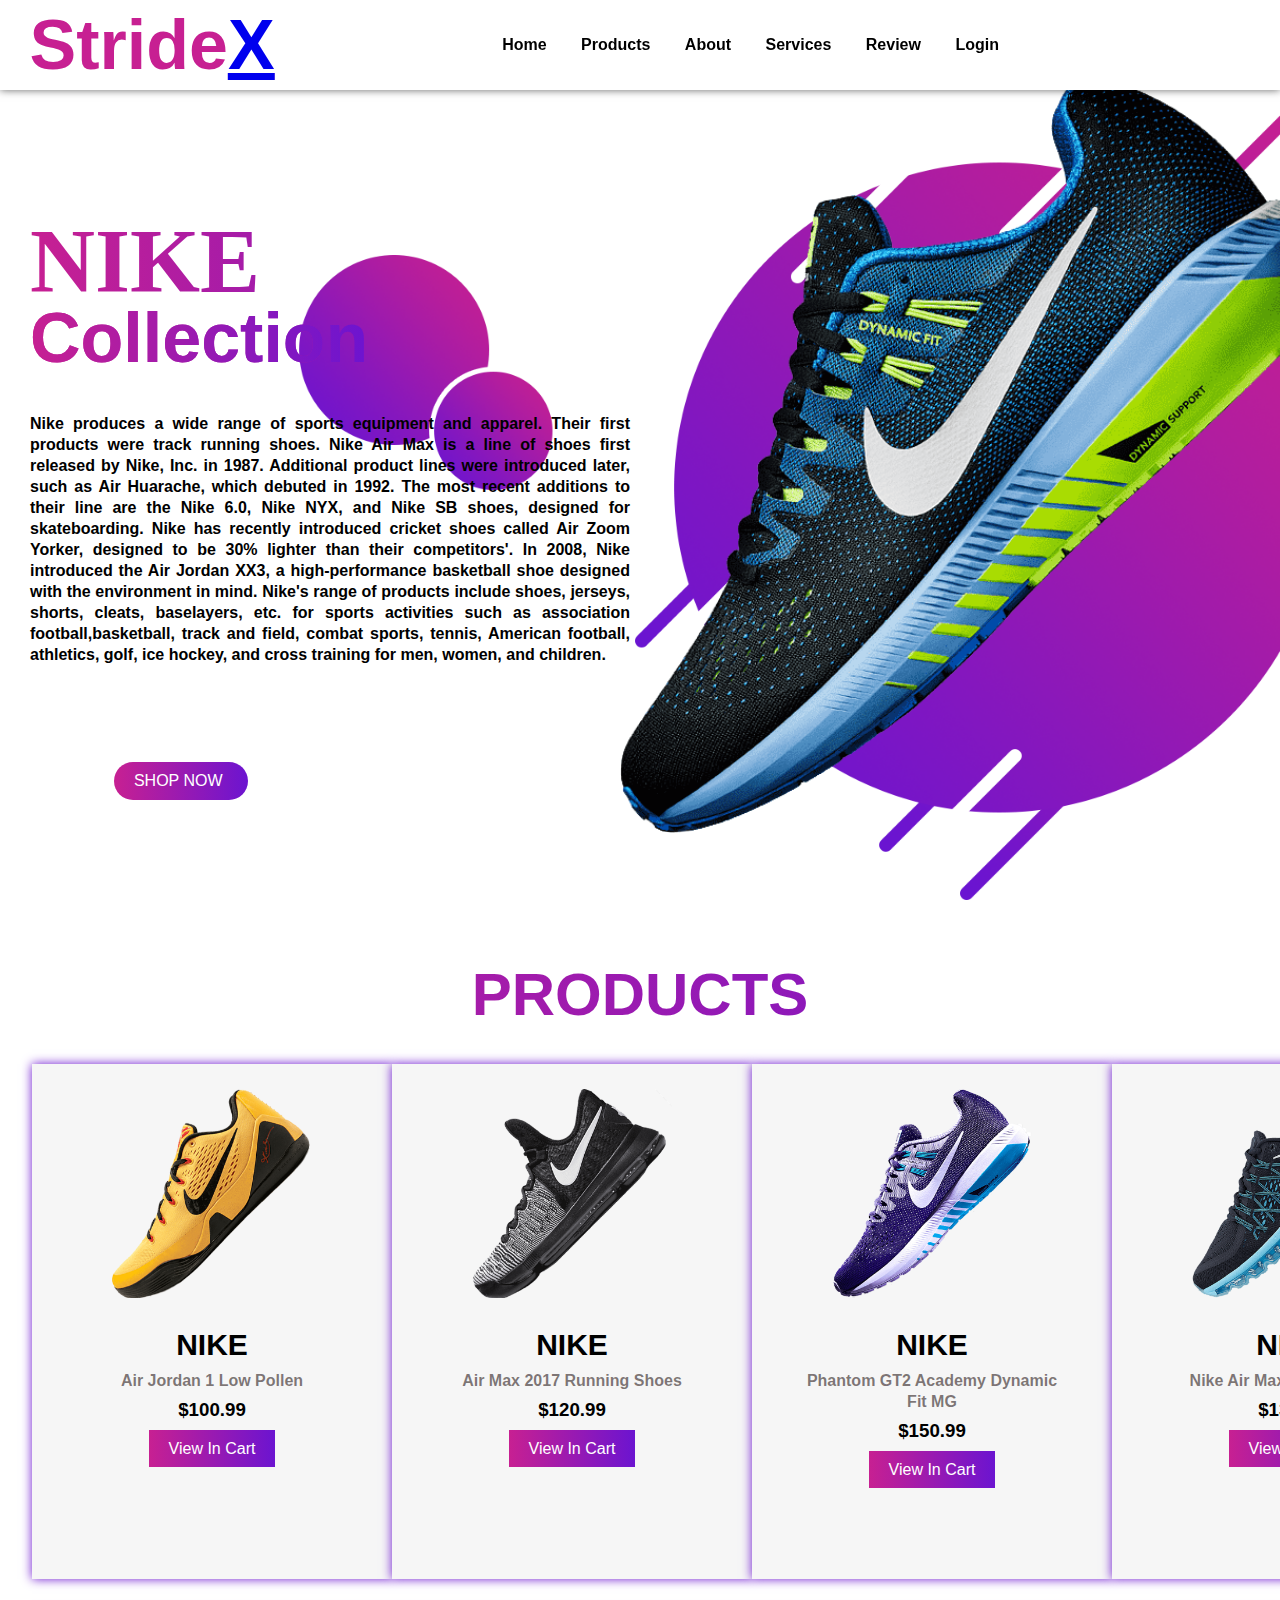
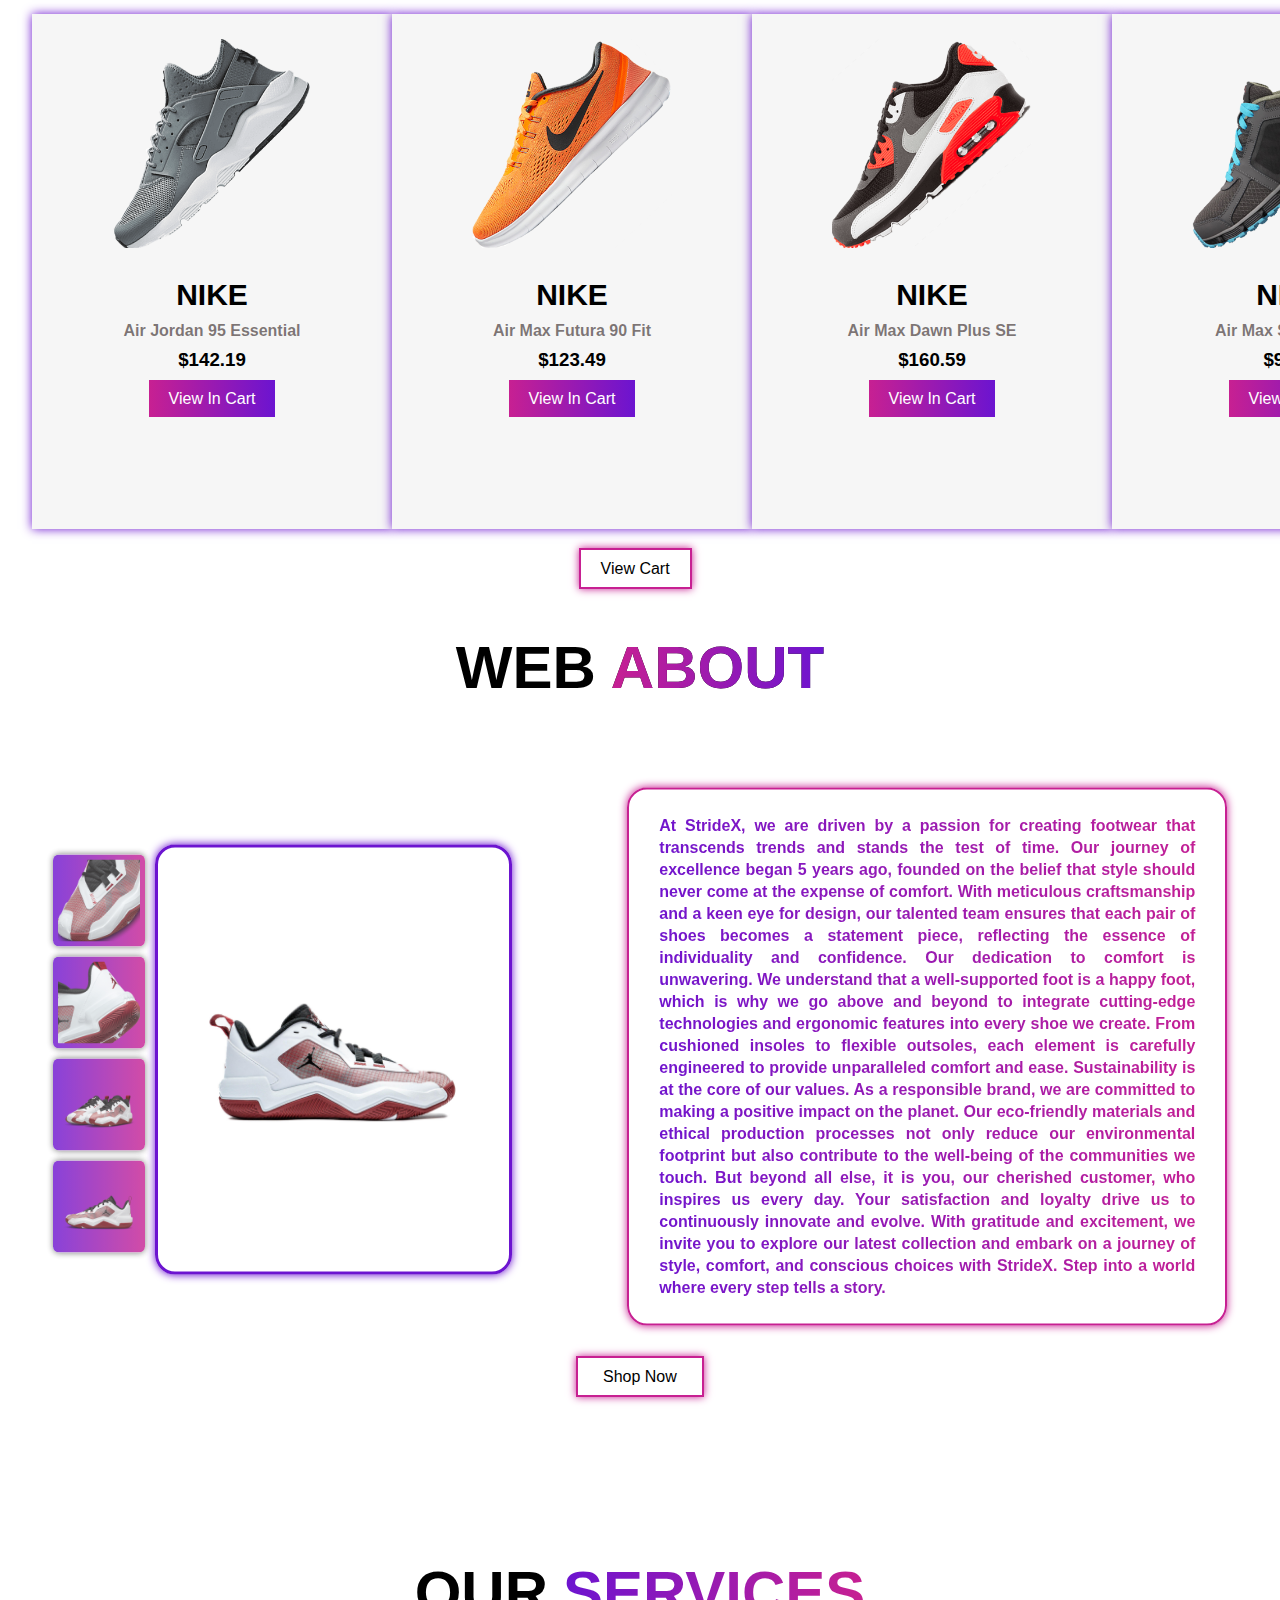
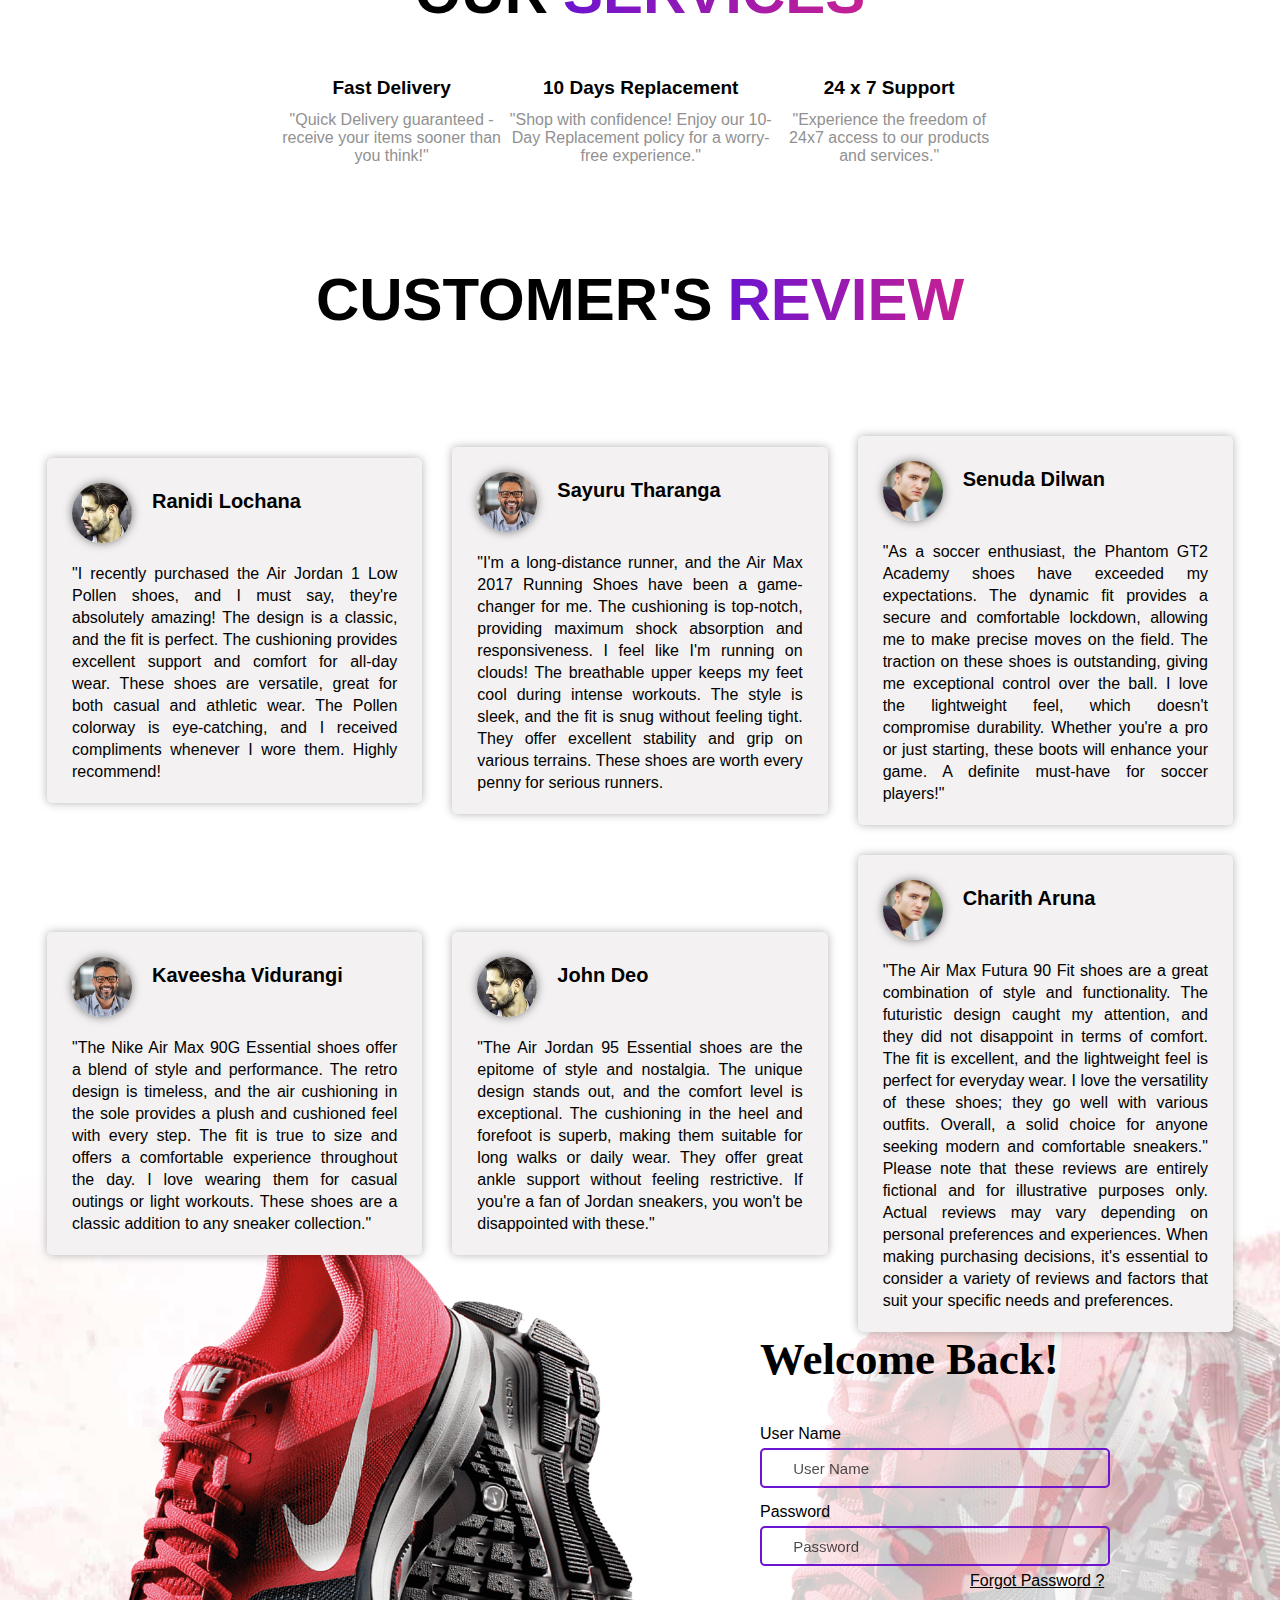
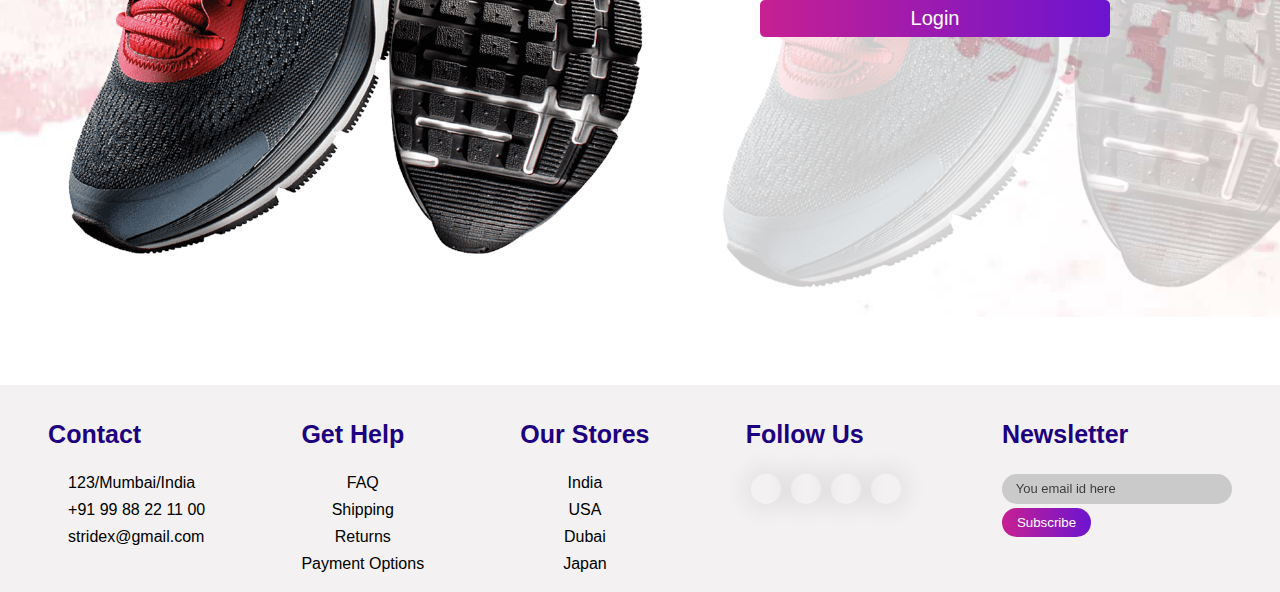
<file: index.html>
<!DOCTYPE html>
<html lang="en">
<head>
    <meta charset="UTF-8">
    <meta name="viewport" content="width=device-width, initial-scale=1.0">
    <title>Nike-Just Do It</title>
    <link rel="stylesheet" href="./nike.css">
    <link rel="shortcut icon" href="/project/image/loging_bg.png">
    <link rel="stylesheet" href="https://cdnjs.cloudflare.com/ajax/libs/font-awesome/6.4.0/css/all.min.css" integrity="sha512-iecdLmaskl7CVkqkXNQ/ZH/XLlvWZOJyj7Yy7tcenmpD1ypASozpmT/E0iPtmFIB46ZmdtAc9eNBvH0H/ZpiBw==" crossorigin="anonymous" referrerpolicy="no-referrer" />
</head>
<body>
        <section>
            <nav>
                <div class="logo">
                    <h1>Stride<span><a href="index.html">X</span></a></h1>
                    <!-- <img src="/project/image/logo_transparent.png" width="10px" height="10px"> -->
                </div>
                <ul>
                    <li><a href="#Home"><b>Home</b></a></li> 
                    <li><a href="#Products"><b>Products</b></a></li>
                    <li><a href="#About"><b>About</b></a></li>
                    <li><a href="#Services"><b>Services</b></a></li>
                    <li><a href="#Review"><b>Review</b></a></li>
                    <li><a href="#Login"><b>Login</b></a></li>
                </ul>
                <div class="icons">
                    <a href="#Review"><i class="fa-solid fa-heart" id="1234"> </a></i> 
                    <button class="carts"><a href="cart.html" id="carticons"><i class="fa-solid fa-cart-shopping"></i></a></button>
                    <a href="#Login"><i class="fa-solid fa-user"></a></i>
                </div>
            </nav>
            
            <div class="main" id="Home">
                <div class="main_content">
                    <div class="main_text">
                        <h1>NIKE<br><span>Collection</span></h1>
                        <p>
                            <b>Nike produces a wide range of sports equipment and apparel. Their first products were track running shoes. Nike Air Max is a line of shoes first released by Nike, Inc. in 1987. Additional product lines were introduced later, such as Air Huarache, which debuted in 1992. The most recent additions to their line are the Nike 6.0, Nike NYX, and Nike SB shoes, designed for skateboarding. Nike has recently introduced cricket shoes called Air Zoom Yorker, designed to be 30% lighter than their competitors'. In 2008, Nike introduced the Air Jordan XX3, a high-performance basketball shoe designed with the environment in mind.
                               Nike's range of products include shoes, jerseys, shorts, cleats, baselayers, etc. for sports activities such as association football,basketball, track and field, combat sports, tennis, American football, athletics, golf, ice hockey, and cross training for men, women, and children. </b>
                        </p>
                    </div>
                    <div class="main_image">
                        <img src="image/shoes.png"> 
                    </div>
                </div>
                <div class="social_icons">
                    <i class="fa-brands fa-facebook"></i>
                    <i class="fa-brands fa-instagram"></i>
                    <i class="fa-brands fa-twitter"></i>
                    <i class="fa-brands fa-linkedin"></i>
                </div>
                <div class="button">
                    <a href="#Products">SHOP NOW</a>
                    <i class="fa-solid fa-chevron-right"></i>
                </div>
            </div>
        </section>

        <!-- Prodcuts -->


        <div class="products" id="Products">
            <h1>Products</h1>

            <div class="box">
                <div class="card">

                    <div class="small_card">
                        <i class="fa-solid fa-heart"></i>
                        <i class="fa-solid fa-share"></i>
                    </div>

                    <div class="image">
                        <img src="image/shoes1.png">
                    </div>
                    
                    <div class="products_text">
                        <h2>NIKE</h2>
                        <p>
                            <b>Air Jordan 1 Low Pollen </b>
                        </p>
                        <h3>$100.99</h3>
                        <div class="products_star">
                            <i class="fa-solid fa-star"></i>
                            <i class="fa-solid fa-star"></i>
                            <i class="fa-solid fa-star"></i>
                            <i class="fa-solid fa-star"></i>
                            <i class="fa-solid fa-star"></i>
                        </div>
                        <a href="#" class="btn">View In Cart</a>                        
                    </div>
                </div>
                <div class="card">

                    <div class="small_card">
                        <i class="fa-solid fa-heart"></i>
                        <i class="fa-solid fa-share"></i>
                    </div>

                    <div class="image">
                        <img src="image/shoes2.png">
                    </div>
                    
                    <div class="products_text">
                        <h2>NIKE</h2>
                        <p>
                            <b>Air Max 2017 Running Shoes</b> 
                        </p>
                        <h3>$120.99</h3>
                        <div class="products_star">
                            <i class="fa-solid fa-star"></i>
                            <i class="fa-solid fa-star"></i>
                            <i class="fa-solid fa-star"></i>
                            <i class="fa-solid fa-star"></i>
                            <i class="fa-solid fa-star-half-stroke"></i>
                        </div>
                        <a href="#" class="btn">View In Cart</a>
                    </div>
                </div>

                <div class="card">

                    <div class="small_card">
                        <i class="fa-solid fa-heart"></i>
                        <i class="fa-solid fa-share"></i>
                    </div>

                    <div class="image">
                        <img src="image/shoes3.png">
                    </div>
                    
                    <div class="products_text">
                        <h2>NIKE</h2>
                        <p>
                           <b> Phantom GT2 Academy Dynamic Fit MG</b>
                        </p>
                        <h3>$150.99</h3>
                        <div class="products_star">
                            <i class="fa-solid fa-star"></i>
                            <i class="fa-solid fa-star"></i>
                            <i class="fa-solid fa-star"></i>
                            <i class="fa-solid fa-star-half-stroke"></i>
                        </div>
                        <a href="#" class="btn">View In Cart</a>
                    </div>
                </div>

                <div class="card">

                    <div class="small_card">
                        <i class="fa-solid fa-heart"></i>
                        <i class="fa-solid fa-share"></i>
                    </div>

                    <div class="image">
                        <img src="image/shoes4.png">
                    </div>
                    
                    <div class="products_text">
                        <h2>NIKE</h2>
                        <p>
                            <b>Nike Air Max 90G Essential</b>
                        </p>
                        <h3>$133.79</h3>
                        <div class="products_star">
                            <i class="fa-solid fa-star"></i>
                            <i class="fa-solid fa-star"></i>
                            <i class="fa-solid fa-star"></i>
                            <i class="fa-solid fa-star"></i>
                            <i class="fa-solid fa-star-half-stroke"></i>
                        </div>
                        <a href="#" class="btn">View In Cart</a>
                    </div>
                </div>

                <div class="card">

                    <div class="small_card">
                        <i class="fa-solid fa-heart"></i>
                        <i class="fa-solid fa-share"></i>
                    </div>

                    <div class="image">
                        <img src="image/shoes5.png">
                    </div>
                    
                    <div class="products_text">
                        <h2>NIKE</h2>
                        <p>
                            <b>Air Jordan 95 Essential </b>
                        </p>
                        <h3>$142.19</h3>
                        <div class="products_star">
                            <i class="fa-solid fa-star"></i>
                            <i class="fa-solid fa-star"></i>
                            <i class="fa-solid fa-star"></i>
                            <i class="fa-solid fa-star"></i>
                            <i class="fa-solid fa-star"></i>
                        </div>
                        <a href="#" class="btn">View In Cart</a>
                    </div>
                </div>

                <div class="card">

                    <div class="small_card">
                        <i class="fa-solid fa-heart"></i>
                        <i class="fa-solid fa-share"></i>
                    </div>

                    <div class="image">
                        <img src="image/shoes6.png">
                    </div>
                    
                    <div class="products_text">
                        <h2>NIKE</h2>
                        <p>
                            <b>Air Max Futura 90 Fit </b>
                        </p>
                        <h3>$123.49</h3>
                        <div class="products_star">
                            <i class="fa-solid fa-star"></i>
                            <i class="fa-solid fa-star"></i>
                            <i class="fa-solid fa-star"></i>
                            <i class="fa-solid fa-star-half-stroke"></i>
                        </div>
                        <a href="#" class="btn">View In Cart</a>
                    </div>
                </div>

                <div class="card">

                    <div class="small_card">
                        <i class="fa-solid fa-heart"></i>
                        <i class="fa-solid fa-share"></i>
                    </div>

                    <div class="image">
                        <img src="image/shoes7.png">
                    </div>
                    
                    <div class="products_text">
                        <h2>NIKE</h2>
                        <p>
                           <b> Air Max Dawn Plus SE</b>
                        </p>
                        <h3>$160.59</h3>
                        <div class="products_star">
                            <i class="fa-solid fa-star"></i>
                            <i class="fa-solid fa-star"></i>
                            <i class="fa-solid fa-star"></i>
                            <i class="fa-solid fa-star-half-stroke"></i>
                        </div>
                        <a href="#" class="btn">View In Cart</a>
                    </div>
                </div>

                <div class="card">

                    <div class="small_card">
                        <i class="fa-solid fa-heart"></i>
                        <i class="fa-solid fa-share"></i>
                    </div>

                    <div class="image">
                        <img src="image/shoes8.png">
                    </div>
                    
                    <div class="products_text">
                        <h2>NIKE</h2>
                        <p>
                           <b> Air Max System 95G</b>
                        </p>
                        <h3>$99.99</h3>
                        <div class="products_star">
                            <i class="fa-solid fa-star"></i>
                            <i class="fa-solid fa-star"></i>
                            <i class="fa-solid fa-star"></i>
                            <i class="fa-solid fa-star"></i>
                            <i class="fa-solid fa-star"></i>
                        </div>
                        <a href="#" class="btn">View In Cart</a>
                    </div>
                </div>
            </div>
        </div>
        <a href="cart.html" id="view">View Cart</a>
        <!-- About -->
        <div class="about" id="About">
        
            <h1>Web<span>About</span></h1>
    
            <div class="about_main">
                <div class="about_image">
                    <div class="about_small_image">
                        <img src="image/jordan-one-take-4-pf-shoes-v5trdl.png" onclick="functio(this)">
                        <img src="image/jordan-one-take-4-pf-shoes-v5trdl (1).png" onclick="functio(this)">
                        <img src="image//jordan-one-take-4-pf-shoes-v5trdl (2).png" onclick="functio(this)">
                        <img src="image/side.png" onclick="functio(this)">
                    </div>
    
                    <div class="image_contaner">
                        <img src="image/air-jordan-one-take-4-white-team-crimson-black-dz3338-100-footwear _ sneaker-packshots-0.png" id="imagebox">
                    </div>
    
                </div>
    
                <div class="about_text">
                    <p>
                       <b>At StrideX, we are driven by a passion for creating footwear that transcends trends and stands the test of time. Our journey of excellence began 5 years ago, founded on the belief that style should never come at the expense of comfort. With meticulous craftsmanship and a keen eye for design, our talented team ensures that each pair of shoes becomes a statement piece, reflecting the essence of individuality and confidence.
                        Our dedication to comfort is unwavering. We understand that a well-supported foot is a happy foot, which is why we go above and beyond to integrate cutting-edge technologies and ergonomic features into every shoe we create. From cushioned insoles to flexible outsoles, each element is carefully engineered to provide unparalleled comfort and ease.
                        Sustainability is at the core of our values. As a responsible brand, we are committed to making a positive impact on the planet. Our eco-friendly materials and ethical production processes not only reduce our environmental footprint but also contribute to the well-being of the communities we touch.
                        But beyond all else, it is you, our cherished customer, who inspires us every day. Your satisfaction and loyalty drive us to continuously innovate and evolve. With gratitude and excitement, we invite you to explore our latest collection and embark on a journey of style, comfort, and conscious choices with StrideX. Step into a world where every step tells a story.</b> 
                    </p>
                </div>
    
            </div>
    
            <a href="#" class="about_btn">Shop Now</a>
    
            <script>
                function functio(small){
                    var full = document.getElementById("imagebox")
                    full.src = small.src
                }
            </script>
        </div>

<!--Services -->

<div class="services" id="Services">
    <h1>Our<span>Services</span></h1>

    <div class="services_cards">
        <div class="services_box">
            <i class="fa-solid fa-truck-fast"></i>
            <h3>Fast Delivery</h3>
            <p>
                "Quick Delivery guaranteed - receive your items sooner than you think!"
            </p>
        </div>

        <div class="services_box">
            <i class="fa-solid fa-rotate-left"></i>
            <h3>10 Days Replacement</h3>
            <p>
                "Shop with confidence! Enjoy our 10-Day Replacement policy for a worry-free experience."
            </p>
        </div>

        <div class="services_box">
            <i class="fa-solid fa-headset"></i>
            <h3>24 x 7 Support</h3>
            <p>
                "Experience the freedom of 24x7 access to our products and services."
            </p>
        </div>
    </div>

</div>
 <!--Review-->

 <div class="review" id="Review">
    <h1>Customer's<span>review</span></h1>
    
    <div class="review_box">
        <div class="review_card">
            <div class="card_top">
                <div class="profile">

                    <div class="profile_image">
                        <img src="image/man_dp1.jpg">
                    </div>

                    <div class="name">
                        <strong>Ranidi Lochana</strong>

                        <div class="like">
                            <i class="fa-solid fa-star"></i>
                            <i class="fa-solid fa-star"></i>
                            <i class="fa-solid fa-star"></i>
                            <i class="fa-solid fa-star"></i>
                            <i class="fa-solid fa-star-half-stroke"></i>
                        </div>
                    </div>

                </div>
            </div>
            <div class="comment">
                <p>
                    "I recently purchased the Air Jordan 1 Low Pollen shoes, and I must say, they're absolutely amazing! The design is a classic, and the fit is perfect. The cushioning provides excellent support and comfort for all-day wear. 
                    These shoes are versatile, great for both casual and athletic wear. The Pollen colorway is eye-catching, and I received compliments whenever I wore them. Highly recommend!
                </p>
            </div>
        </div>   

        <div class="review_card">
            <div class="card_top">
                <div class="profile">

                    <div class="profile_image">
                        <img src="image/man_dp2.jpg">
                    </div>

                    <div class="name">
                        <strong>Sayuru Tharanga</strong>

                        <div class="like">
                            <i class="fa-solid fa-star"></i>
                            <i class="fa-solid fa-star"></i>
                            <i class="fa-solid fa-star"></i>
                            <i class="fa-solid fa-star-half-stroke"></i>
                            <i class="fa-regular fa-star"></i>
                        </div>
                    </div>

                </div>
            </div>
            <div class="comment">
                <p>
                    "I'm a long-distance runner, and the Air Max 2017 Running Shoes have been a game-changer for me. The cushioning is top-notch, providing maximum shock absorption and responsiveness. I feel like I'm running on clouds! The breathable upper keeps my feet cool during intense workouts. The style is sleek, and the fit is snug without feeling tight. 
                    They offer excellent stability and grip on various terrains. These shoes are worth every penny for serious runners.
                </p>
            </div>
        </div>   

        <div class="review_card">
            <div class="card_top">
                <div class="profile">

                    <div class="profile_image">
                        <img src="image/man_dp3.jpg">
                    </div>

                    <div class="name">
                        <strong>Senuda Dilwan</strong>

                        <div class="like">
                            <i class="fa-solid fa-star"></i>
                            <i class="fa-solid fa-star"></i>
                            <i class="fa-solid fa-star-half-stroke"></i>
                            <i class="fa-regular fa-star"></i>
                            <i class="fa-regular fa-star"></i>
                        </div>
                    </div>

                </div>
            </div>
            <div class="comment">
                <p>
                    "As a soccer enthusiast, the Phantom GT2 Academy shoes have exceeded my expectations. The dynamic fit provides a secure and comfortable lockdown, allowing me to make precise moves on the field. The traction on these shoes is outstanding, giving me exceptional control over the ball. I love the lightweight feel, which doesn't compromise durability. Whether you're a pro or just starting, these boots will enhance your game.
                     A definite must-have for soccer players!"
                </p>
            </div>
        </div>   

    </div>

    <div class="review_box">
        <div class="review_card">
            <div class="card_top">
                <div class="profile">

                    <div class="profile_image">
                        <img src="image/man_dp2.jpg">
                    </div>

                    <div class="name">
                        <strong>Kaveesha Vidurangi</strong>

                        <div class="like">
                            <i class="fa-solid fa-star"></i>
                            <i class="fa-solid fa-star"></i>
                            <i class="fa-solid fa-star"></i>
                            <i class="fa-solid fa-star-half-stroke"></i>
                            <i class="fa-regular fa-star"></i>
                        </div>
                    </div>

                </div>
            </div>
            <div class="comment">
                <p>
                    "The Nike Air Max 90G Essential shoes offer a blend of style and performance. The retro design is timeless, and the air cushioning in the sole provides a plush and cushioned feel with every step. The fit is true to size and offers a comfortable experience throughout the day.
                     I love wearing them for casual outings or light workouts.
                     These shoes are a classic addition to any sneaker collection."
                </p>
            </div>
        </div>   

        <div class="review_card">
            <div class="card_top">
                <div class="profile">

                    <div class="profile_image">
                        <img src="image/man_dp1.jpg">
                    </div>

                    <div class="name">
                        <strong>John Deo</strong>

                        <div class="like">
                            <i class="fa-solid fa-star"></i>
                            <i class="fa-solid fa-star"></i>
                            <i class="fa-solid fa-star"></i>
                            <i class="fa-solid fa-star"></i>
                            <i class="fa-solid fa-star-half-stroke"></i>
                        </div>
                    </div>

                </div>
            </div>
            <div class="comment">
                <p>
                    "The Air Jordan 95 Essential shoes are the epitome of style and nostalgia. The unique design stands out, and the comfort level is exceptional. The cushioning in the heel and forefoot is superb, making them suitable for long walks or daily wear. They offer great ankle support without feeling restrictive. If you're a fan of Jordan sneakers, you won't be disappointed with these."
                </p>
            </div>
        </div>   

        <div class="review_card">
            <div class="card_top">
                <div class="profile">

                    <div class="profile_image">
                        <img src="image/man_dp3.jpg">
                    </div>

                    <div class="name">
                        <strong>Charith Aruna</strong>

                        <div class="like">
                            <i class="fa-solid fa-star"></i>
                            <i class="fa-solid fa-star"></i>
                            <i class="fa-solid fa-star"></i>
                            <i class="fa-solid fa-star"></i>
                            <i class="fa-solid fa-star-half-stroke"></i>
                        </div>
                    </div>

                </div>
            </div>
            <div class="comment">
                <p>
                    "The Air Max Futura 90 Fit shoes are a great combination of style and functionality. The futuristic design caught my attention, and they did not disappoint in terms of comfort. The fit is excellent, and the lightweight feel is perfect for everyday wear. I love the versatility of these shoes; they go well with various outfits. Overall, a solid choice for anyone seeking modern and comfortable sneakers."

                    Please note that these reviews are entirely fictional and for illustrative purposes only. Actual reviews may vary depending on personal preferences and experiences. When making purchasing decisions, it's essential to consider a variety of reviews and factors that suit your specific needs and preferences.                    
            </div>
        </div>   

    </div>

</div>

<!--Login Form-->
    
<div class="login_form" id="Login">
    <div class="left">
        <img src="image/logshoes.png">
    </div>

    <div class="right">
        <h1>Welcome Back!</h1>

        <form action="#" method="post">
            <p>User Name</p>
            <div class="user">
                <i class="fa-solid fa-user"></i>
                <input type="text" name="user" placeholder="User Name" class="username">
            </div>

            <p class="passworg_tag">Password</p>
            <div class="password">
                <i class="fa-solid fa-lock"></i>
                <input type="text" name="password" placeholder="Password">
            </div>

            <p class="forget"><u>Forgot Password ?</u></p>

            <button type="submit"><a href="./cart.html"  id="login">Login</a></button>
        </form>

    </div>

</div>

      <!--Footer-->

      <footer>
        <div class="footer_main">
            <div class="tag">
                <h1>Contact</h1>
                <a href="#"><i class="fa-solid fa-house"></i>123/Mumbai/India</a>
                <a href="#"><i class="fa-solid fa-phone"></i>+91 99 88 22 11 00</a>
                <a href="#"><i class="fa-solid fa-envelope"></i>stridex@gmail.com</a>
            </div>

            <div class="tag">
                <h1>Get Help</h1>
                <a href="#" class="center">FAQ</a>
                <a href="#" class="center">Shipping</a>
                <a href="#" class="center">Returns</a>
                <a href="#" class="center">Payment Options</a>
            </div>

            <div class="tag">
                <h1>Our Stores</h1>
                <a href="#" class="center">India</a>
                <a href="#" class="center">USA</a>
                <a href="#" class="center">Dubai</a>
                <a href="#" class="center">Japan</a>
            </div>

            <div class="tag">
                <h1>Follow Us</h1>
                <div class="social_link">
                    <a href="#"><i class="fa-brands fa-facebook-f"></i></a>
                    <a href="#"><i class="fa-brands fa-twitter"></i></a>
                    <a href="#"><i class="fa-brands fa-instagram"></i></a>
                    <a href="#"><i class="fa-brands fa-linkedin-in"></i></a>                    
                </div>
            </div>

            <div class="tag">
                <h1>Newsletter</h1>
                <div class="search_bar">
                    <input type="text" placeholder="You email id here">
                    <button type="submit">Subscribe</button>
                </div>
            </div>

        </div>
    </footer>

</body>
</html>
</file>
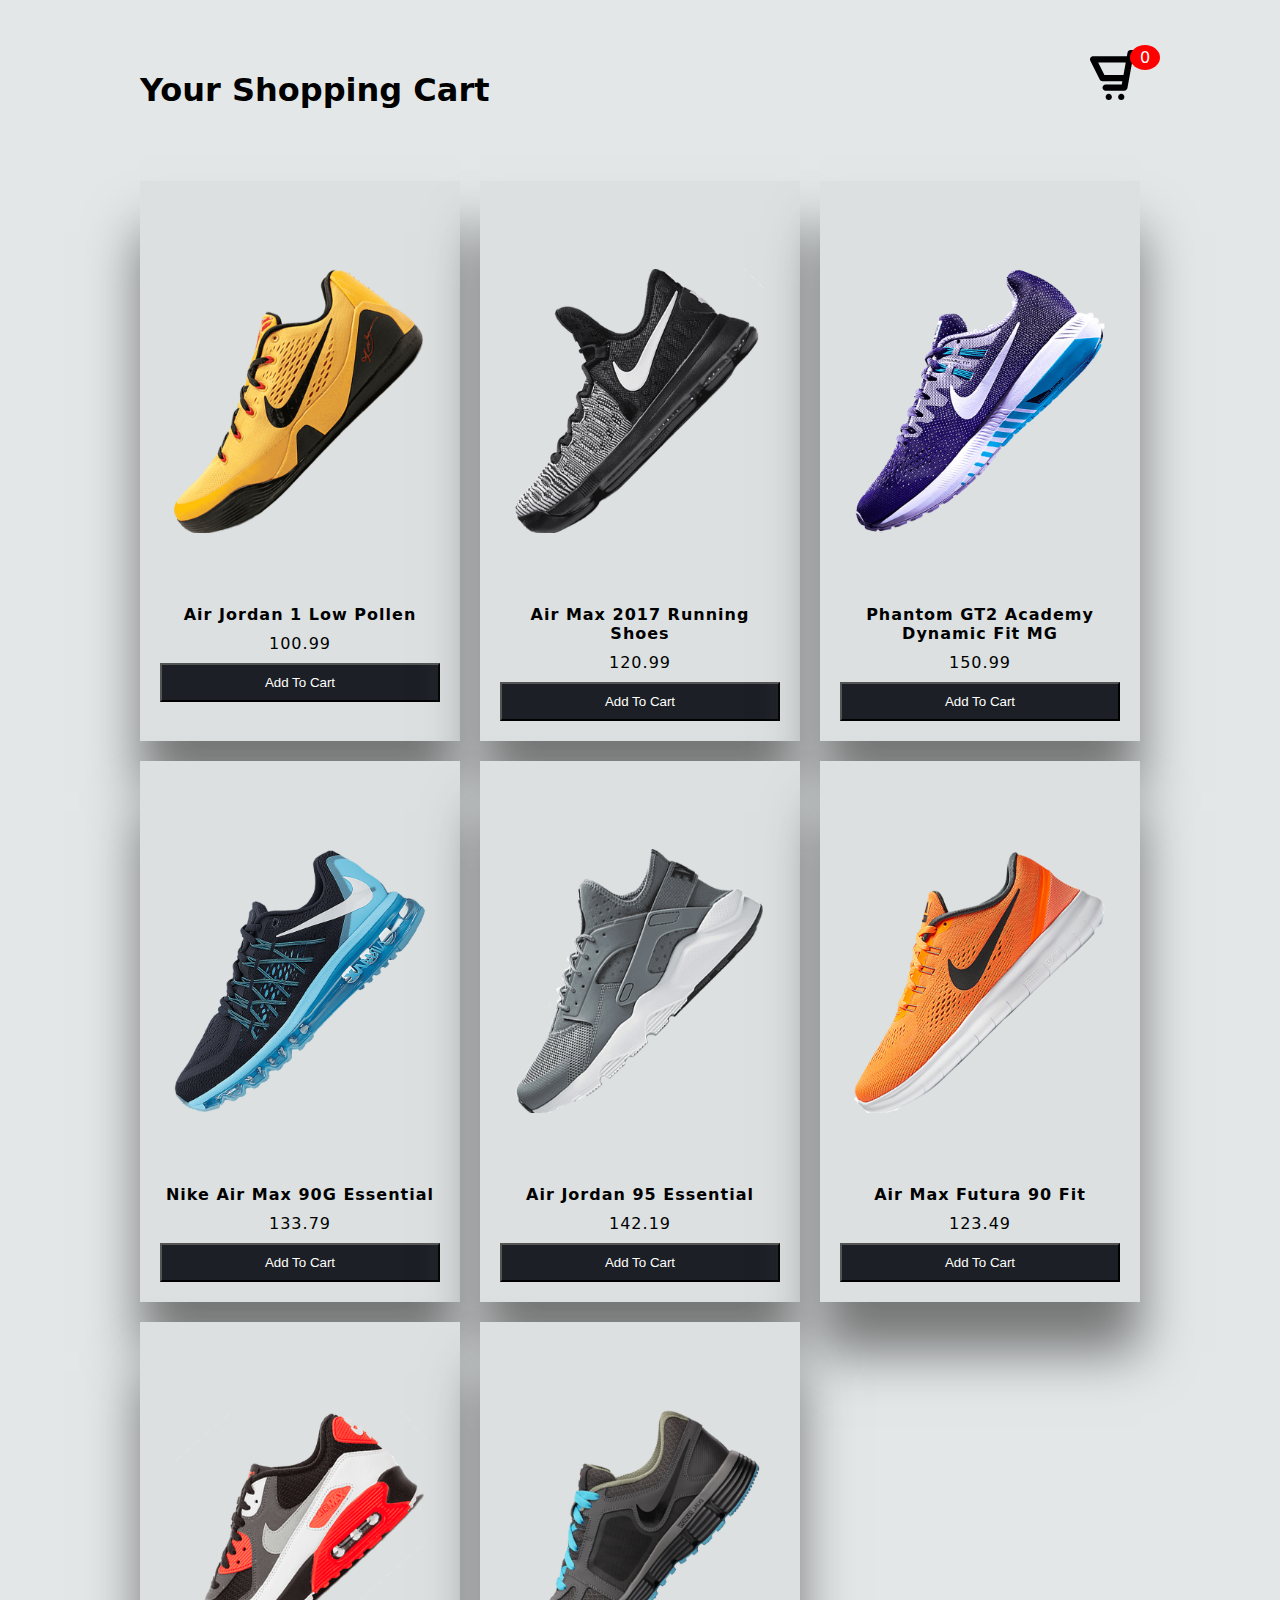
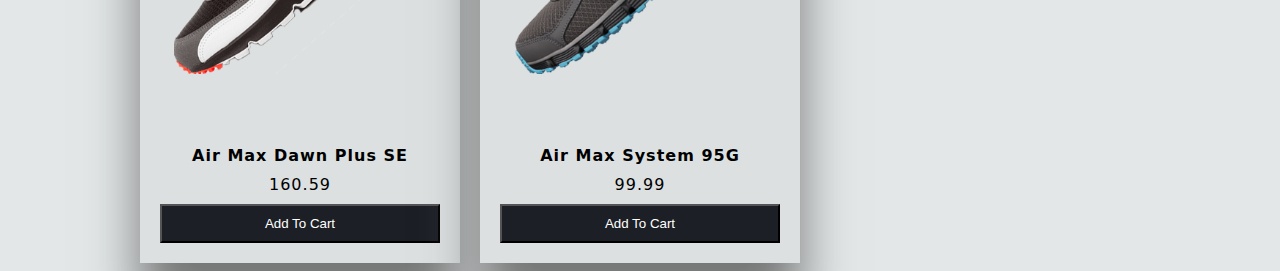
<file: cart.html>
<!DOCTYPE html>
<html lang="en">
<head>
    <meta charset="UTF-8">
    <meta http-equiv="X-UA-Compatible" content="IE=edge">
    <meta name="viewport" content="width=device-width, initial-scale=1.0">
    <title>StrideX Cart</title>
    <link rel="stylesheet" href="./cart.css">
</head>
<body class="">
    
    <div class="container">
        <header>
            <h1>Your Shopping Cart</h1>
            <div class="shopping">
                <img src="image/322427_cart_icon.svg ">
                <span class="quantity">0</span>
            </div>
        </header>

        <div class="list">
          
        </div>
    </div>
    <div class="card">
        <h1>Cart</h1>
        <ul class="listCard">
        </ul>
        <a href="payment.html"><button id="Checkout">Proceed To CheckOut</button></a>
        <div class="checkOut">
            <div class="total">0</div>
            <div class="closeShopping">Close</div>
            
        </div>
    </div>

    <script src="./index.js"></script>
</body>
</html>
</file>
<file: nike.css>
*{
    margin: 0;
    padding: 0;
    box-sizing: border-box;
    font-family: sans-serif;
}

html{
    scroll-behavior: smooth;
}

section{
    width: 100%;
    height: 100vh;
    background-image: url(./image/bg1.png);
    background-size: cover;
    background-position: center;
}

section nav{
        display: flex;
        align-items: center;
        justify-content: space-around;
        box-shadow: 0 0 8px rgba(0,0,0,0.6);
        background: white;
        position: fixed;
        top: 0;
        left: 0;
        right: 0;
        z-index: 100;
}

section nav .logo{
    font-size: 35px;
    color: #c72092;
    margin: 5px 0;
    cursor: pointer;
    position: relative;
    left: -4%;

}

section nav .logo span{
    color: #6c14d0;
    text-decoration: underline;
}

section nav ul{
     list-style: none;
}

section nav ul li{
    display: inline-block;
    margin: 5px 15px;

}

section nav ul li a{
    text-decoration: none;
    color: black;
    transition: 0.2s;
}

section nav ul li a:hover{
    color:#c72092;

}

section nav .icons i{
    margin: 0 4px;
    cursor: pointer;
    font-size: 18px;
    transition: 0.3s;        
}

section nav .icons  i:hover{
    color:#c72092;
}

section .main .main_content{
    display: flex;
    align-items: center;
    justify-content: space-around;
}

section .main .main_content .main_text h1{
    font-size: 90px;
    line-height: 70px;
    font-family: pyxidium quick;
    background: linear-gradient(to right ,#c72092 ,#6c14d0);
    -webkit-background-clip: text;
    -webkit-text-fill-color: transparent;
    position: relative;
    top: 45px;
    left: 5%;

}

section .main .main_content .main_text h1 span{
    font-size: 70px;
    background: linear-gradient(to right ,#c72092 ,#6c14d0);
    -webkit-background-clip: text;
    -webkit-text-fill-color: transparent; 
}

section .main .main_content .main_text p{
    width: 600px;
    text-align: justify;
    line-height: 21px;
    position: relative;
    top: 85px;
    left: 5%;

}

section .main .main_content .main_image img{
    width: 725px;
    position: relative;
    left: 20px;
    top: 75px;
}


section .main .social_icons{
    position: absolute;
    top:50%;
    left: 98%;
    transform: translate(-50%,-50%);
    font-size: 19px;
    

}

section .main .social_icons i{
    margin: 8px 0;
    cursor: pointer;
    transition: 0.3s;

}

section .main .social_icons i:hover{
    color: #c72092;
}

section .main .button{
    position: absolute;
    left: 8.9%;
    padding: 10px 20px;
    border-radius: 30px;
    background: linear-gradient(to right,#c72092,#6c14d0);
}

section .main .button a{
    color: white;
    text-decoration: none;
    transition: 0.2s;
}

section .main .button i{
    color: white;
    margin-left: 5px;
    transition: 0.3s;
}

section .main .button:hover i{
    transform: translateX(6px);
}

/*Products*/

.products{
    width: 100%;
    height: 140vh;
    padding: 25px 0;
}

.products h1{
    margin: 35px 0;
    font-size: 60px;
    display: flex;
    align-items: center;
    justify-content: center;
    text-transform: uppercase;
    background: linear-gradient(to right ,#c72092 ,#6c14d0);
    -webkit-background-clip: text;
    -webkit-text-fill-color: transparent; 
}

.products .box {
    width: 95%;
    margin: 0 auto;
    display: grid;
    grid-template-columns: 1fr 1fr 1fr 1fr;
    grid-gap: 35px 0;
}


.products .box .card{
    width: 360px;
    height:515px;
    box-shadow: 0 0 10px #6c14d0;
    text-align: center;
    padding: 10px 50px;
    background: #f6f6f6;
}

.products .box .card .small_card{
    display: flex;
    flex-flow: column;
    position: absolute;
    margin: 10px 0;
    transform: translateX(-20px);
    transition: 0.3s;
    opacity: 0;
}

.products .box .card:hover .small_card{
    transform: translateX(2px);
    cursor: pointer;
    opacity: 1;
}

.products .box .card .image{
    display: flex;
    align-items: center;
    justify-content: center;
}

.products .box .card .image img{
    width: 200px;
    margin: 15px 0;
    transition: 0.3s;
}

.products .box .card:hover .image img{
    transform: scale(1.1);
}

.products .box .card .small_card i{
    width: 45px;
    height: 45px;
    border-radius: 5px;
    font-size: 18px;
    margin: 2px 0;
    line-height: 40px;
    border: 2px solid #999999;
    transition: 0.2s;
}

.products .box .card .small_card i:hover{
    color: #c72092;
}
 

.products .box .card .products_text h2{
    font-size:30px ;
    margin-top: 15px;
}

.products .box .card .products_text p{
    color: #1305058c;
    line-height: 21px;
    margin: 8px 0;
}

.products .box .card .products_text h3{
    margin: 7px 0;
}

.products .box .card .products_text .products_star{
    color: orange;
    margin-bottom: 19px;
    cursor: pointer;
}

.products .box .card .products_text .btn{
    text-decoration: none;
    padding: 10px 20px;
    background: linear-gradient(to right,#c72092,#6c14d0);
    color: white;
    transition: 0.5s;
}

.products .box .card .products_text:hover .btn{
    border: 2px solid transparent;
    background: #c72092;
    color: white;
}


/* About */

.about{
    width: 100%;
    height: 100vh;
    padding: 35px 0;
}

.about h1{
    font-size: 60px;
    margin-top: 20px;
    display: flex;
    align-items: center;
    justify-content: center;
    background: black;
    -webkit-background-clip: text;
    -webkit-text-fill-color: transparent;
    text-transform: uppercase;
}

.about h1 span{
    background: linear-gradient(to right, #c72092 , #6c14d0);
    -webkit-background-clip: text;
    -webkit-text-fill-color: transparent;
    margin-left: 15px;
}

.about .about_main{
    position: relative;
    top: 40%;
    left: 50%;
    transform: translate(-50%,-50%);
    display: flex;
    justify-content: space-around;
    align-items: center;
}

.about .about_main .about_image{
    display: flex;
    margin-top: 50px;
}

.about .about_main .about_image .about_small_image{
    display: flex;
    flex-direction: column;
    position: relative;
    top: 15px;
}

.about .about_main .about_image .about_small_image img{
    height: 92px;
    margin: 5px 0;
    cursor: pointer;
    background: linear-gradient(to right, #6c14d0 , #c72092);
    display: block;
    border-radius: 6px;
    padding: 5px 5px;
    box-shadow: 0 0 6px rgba(0,0,0,0.6);
    opacity: 0.8;
    transition: 0.3s;
}

.about .about_main .about_image .about_small_image img:hover{
    opacity: 1;
}

.about .about_main .image_contaner{
    padding: 10px;
    display: flex;
}

.about .about_main .image_contaner img{
    border: 3px solid #6c14d0;
    border-radius: 20px;
    height: 430px;
    padding: 30px;
    box-shadow: 0 0 8px #6c14d0;
}

.about .about_main .about_text{
    margin-top: 45px;
}

.about .about_main .about_text p{
    background: linear-gradient(to left, #c72092 , #6c14d0);
    -webkit-background-clip: text;
    -webkit-text-fill-color: transparent;
    line-height: 22px;
    width: 600px;
    text-align: justify;
    padding: 25px 30px;
    border: 2px solid #c72092;
    border-radius: 20px;
    box-shadow: 0 0 8px #c72092;
}

.about .about_btn{
    color: black;
    background: none;
    position: relative;
    top: 10%;
    left: 45%;
    transform: translate(-50% , -50%);
    padding: 10px 25px;
    border: 2px solid #c72092;
    text-decoration: none;
    box-shadow: 0 0 8px #c72092;
    transition: 0.5s;
}

.about .about_btn:hover{
    border: 2px solid transparent;
    background: #c72092;
    color: white;
}

/*Services*/

.services{
    width: 70%;
    margin: 0 auto;
    text-align: center;
    padding: 80px 0 10px 0;
}

.services h1{
    font-size: 60px;
    text-transform: uppercase;
}

.services h1 span{
    margin-left: 15px;
    background: linear-gradient(to left, #c72092 , #6c14d0);
    -webkit-background-clip: text;
    -webkit-text-fill-color: transparent;    
}

.services .services_cards{
    width: 80%;
    margin: 0 auto;
    display: flex;
    align-items: center;
    justify-content: space-between;
    position: relative;
    top: 50px;
}

.services .services_box i{
    font-size: 60px;
    color: orange;
    margin: 20px 0;
    cursor: pointer;
}

.services .services_box h3{
    margin-bottom: 12px;
    font-size: 19px;
}

.services .services_box p{
    text-align: center;
    color: #919191;
    margin-bottom: 60px;
}

/*Login Form*/

.login_form{
    width: 100%;
    height: 100vh;
    display: flex;
    justify-content: space-around;
    align-items: center;
    background-image: url(./image/loging_bg.png);
    background-size: cover;
    background-position: center;
}

.login_form .left img{
    width: 650px;
}

.login_form .right{
    position: relative;
    top: -50px;
    left: -60px;
    padding: 50px 80px;
}

.login_form .right h1{
    font-family: prevattscriptssk;
    font-size: 45px;
    margin-bottom: 40px;
}

.login_form .right p{
    margin-bottom: 5px;
}

.login_form .right .user{
    border: 2px solid #6c14d0;
    border-radius: 5px;
    width: 350px;
    height: 40px;
    display: flex;
}

.login_form .right .user i{
    position: relative;
    top: 9px;
    left: 15px;
    color: #c72092;
}

.login_form .right .user .username{
    position: relative;
    left: 9%;
    width: 295px;
    background: none;
    outline: none;
    border: none;
    display: flex;
    font-size: 15px;
}

.login_form .right .passworg_tag{
    margin: 15px 0 5px 0;
}

.login_form .right .password{
    border: 2px solid #6c14d0;
    border-radius: 5px;
    width: 350px;
    height: 40px;
    display: flex;
}

.login_form .right .password i{
    position: relative;
    top: 9px;
    left: 15px;
    color: #c72092;
}

.login_form .right .password input{
    position: relative;
    left: 9%;
    width: 295px;
    background: none;
    border: none;
    outline: none;
    display: flex;
    font-size: 15px;
}

::-webkit-input-placeholder{
    color: black;
    opacity: 0.7;
}

.login_form .right .forget{
    position: relative;
    left: 60%;
    margin: 6px 0 10px 0;
    cursor: pointer;
}

.login_form .right button{
    width: 350px;
    color: white;
    padding: 7px 20px;
    border: none;
    border-radius: 5px;
    font-size: 20px;
    cursor: pointer;
    background: linear-gradient(to right, #c72092 , #6c14d0);
    transition: 0.2s;
}
.login_form .right button:hover{
    transform: scale(1.1);
}

.login_form .right .loging_icon{
    display: flex;
    align-items: center;
    justify-content: center;
    margin-top: 25px;
}

.login_form .right .loging_icon a{
    width: 30px;
    height: 30px;
    margin: 0 2px;
    border-radius: 50%;
    background: #f3f3f3;
    box-shadow: 0 0 5px rgba(0,0,0,0.6);
}

.login_form .right .loging_icon img{
    width: 20px;
    margin: 5px 5px;
}

#login {
    text-decoration: none;
    color: white;
}


*Footer*/

footer{
    width: 100%;
}

footer .footer_main{
    width: 100%;
    background: #f3f1f1;
    display: flex;
    justify-content: space-around;
}

footer .footer_main .tag{
    margin: 10px 0;
}

footer .footer_main .tag .center{
    text-align: center;
}

footer .footer_main .tag h1{
    font-size: 25px;
    margin: 25px 0;
    color: #1c0080;
}

footer .footer_main .tag a{
    display: block;
    color: black;
    text-decoration: none;
    margin: 9px 0;
}

footer .footer_main .tag a i{
    padding: 0 10px;
    transition: 0.3;
}

footer .footer_main .tag a i:hover{
    color: #c72092;
}

footer .footer_main .tag .social_link{
    display: flex;
}

footer .footer_main .tag .social_link a{
    width: 30px;
    height: 30px;
    border-radius: 50%;
    text-align: center;
    text-decoration: none;
    color: black;
    box-shadow: 0 0 20px 10px rgba(0,0,0,0.05);
    position: relative;
    margin: 0 5px;
    z-index: 10;
    overflow: hidden;
}

footer .footer_main .tag .social_link a .fa-brands{
    font-size: 15px;
    line-height: 30px;
    z-index: 10;
    position: relative;
    transition: 0.5s;
}

footer .footer_main .tag .social_link a:hover i{
    color: white;
}

footer .footer_main .tag .social_link a::after{
    content: '';
    width: 100%;
    height: 100%;
    top: 0;
    left: -90px;
    background: linear-gradient(-45deg, #c72092 , #6c14d0);
    position: absolute;
    z-index: -10;
    transition: 0.5s;
}

footer .footer_main .tag .social_link a:hover::after{
    left: 0;
}

footer .footer_main .tag .search_bar{
    width: 230px;
    height: 30px;
    background: rgb(202, 202, 202);
    border-radius: 25px;
}

footer .footer_main .tag .search_bar input{
    width: 200px;
    padding: 2px 0;
    position: relative;
    top: 17%;
    left: 6%;
    border: none;
    background: none;
    outline: none;
    font-size: 13px;
}

footer .footer_main .tag .search_bar button{
    padding: 7px 15px;
    background: linear-gradient(to right, #c72092 , #6c14d0);
    border: none;
    margin-top: 15px;
    border-radius: 25px;
    color: white;
    cursor: pointer;
}

/*Review*/

.review{
    width: 100%;
    height: 100vh;
    padding-top: 80px;
}

.review h1{
    font-size: 60px;
    display: flex;
    align-items: center;
    justify-content: center;
    margin-bottom: 30px;
    text-transform: uppercase;
}

.review h1 span{
    background: linear-gradient(to left, #c72092 , #6c14d0);
    -webkit-background-clip: text;
    -webkit-text-fill-color: transparent;
    margin-left: 15px;    
}

.review .review_box{
    width: 95%;
    position: relative;
    top: 7%;
    display: flex;
    align-items: center;
    justify-content: center;
    margin: 0 auto;
}

.review .profile .profile_image{
    width: 60px;
    height: 60px;
    border-radius: 50%;
    overflow: hidden;
    margin: 5px 0;
    box-shadow: 0 0 10px rgba(0,0,0,0.5);
    cursor: pointer;
    transition: 0.3s;
}

.review .profile .profile_image:hover{
    transform: scale(1.2);
}

.review .profile_image img{
    width: 100%;
    height: 100%;
    object-fit: cover;
    object-position: center;
}

.review .profile{
    display: flex;
    align-items: center;
}

.review .review_box .review_card{
    width: 500px;
    background: #f3f1f1;
    padding: 20px 25px;
    border-radius: 5px;
    margin: 15px;
    box-shadow: 0 0 10px rgba(0,0,0,0.3);
}

.review .review_box .review_card .card_top{
    display: flex;
    justify-content: space-between;
    align-items: center;
}

.review .review_box .review_card .card_top .profile .name{
    margin-left: 20px;
    line-height: 22px;
}

.review .review_box .review_card .card_top .profile .name strong{
    font-size: 20px;
}

.review .review_box .review_card .card_top .profile .name .like i{
    color: orange;
    display: inline-block;
    font-size: 12px;
}

.review .review_box .review_card .comment p{
    text-align: justify;
    line-height: 22px;
    margin-top: 15px;
}

.carts{
    background-color: white;
    border: transparent;
    color: black;
}

#carticons{
    text-decoration: none;
    color: black;
}

#view{
    color: black;
    background: none;
    position: relative;
    top: 10%;
    left: 45.2%;
    transform: translate(-50% , -50%);
    padding: 10px 20px;
    border: 2px solid #c72092;
    text-decoration: none;
    box-shadow: 0 0 8px #c72092;
    transition: 0.5s;
}
#view:hover{
    border: 2px solid transparent;
    background: #c72092;
    color: white;
}
</file>
<file: cart.css>
body{
  background-color: #E3E7E8;
  font-family: system-ui;
}
.container{
  width: 1000px;
  margin: auto;
  transition: 0.5s;
}
header{
  display: grid;
  grid-template-columns: 1fr 50px;
  margin-top: 50px;
}
header .shopping{
  position: relative;
  text-align: right;
}
header .shopping img{
  width: 50px;
  transition: 0.2;
}

header .shopping img:hover{
  transform: scale(1.1) ;
}
header .shopping span{
  background: red;
  border-radius: 50%;
  display: flex;
  justify-content: center;
  align-items: center;
  color: #fff;
  position: absolute;
  top: -5px;
  left: 80%;
  padding: 3px 10px;
}
.list{
  display: grid;
  grid-template-columns: repeat(3, 1fr);
  column-gap: 20px;
  row-gap: 20px;
  margin-top: 50px;
}
.list .item{
  text-align: center;
  background-color: #DCE0E1;
  padding: 20px;
  box-shadow: 0 50px 50px #757676;
  letter-spacing: 1px;
}
.list .item img{
  width: 90%;
  height: 400px;
  object-fit:contain ;
}
.list .item .title{
  font-weight: 600;
}
.list .item .price{
  margin: 10px;
}
.list .item button{
  background-color: #1C1F25;
  color: #fff;
  width: 100%;
  padding: 10px;
  transition: 0.2s;
}

.list .item button:hover{
  transform: scale(1.1);
}
.card{
  position: fixed;
  top:0;
  left: 100%;
  width: 500px;
  background-color: #453E3B;
  height: 100vh;
  transition: 0.5s;
}
.active .card{
  left: calc(100% - 500px);
}
.active .container{
 transform: translateX(-200px);
}
.card h1{
  color: #E8BC0E;
  font-weight: 100;
  margin: 0;
  padding: 0 20px;
  height: 80px;
  display: flex;
  align-items: center;
}
.card .checkOut{
  position: absolute;
  bottom: 0;
  width: 100%;
  display: grid;
  grid-template-columns: repeat(2, 1fr);
}
.card .checkOut div{
  background-color: #E8BC0E;
  width: 100%;
  height: 70px;
  display: flex;
  justify-content: center;
  align-items: center;
  font-weight: bold;
  cursor: pointer;
}
.card .checkOut div:nth-child(2){
  background-color: #1C1F25;
  color: #fff;
}
.listCard li{
  display: grid;
  grid-template-columns: 100px repeat(3, 1fr);
  color: #fff;
  row-gap: 10px;
}
.listCard li div{
  display: flex;
  justify-content: center;
  align-items: center;
}
.listCard li img{
  width: 90%;
}
.listCard li button{
  background-color: #fff5;
  border: none;
}
.listCard .count{
  margin: 0 10px;
}

#Checkout{
  border-radius:10px;
  background-color: #E8BC0E;
  transition: 0.2s;
  height: 3rem;
  width: 10rem;
  position: absolute;
  bottom: 10%;
  right: 5%;
}
#Checkout:hover{
  transform: scale(1.1)
}
</file>
